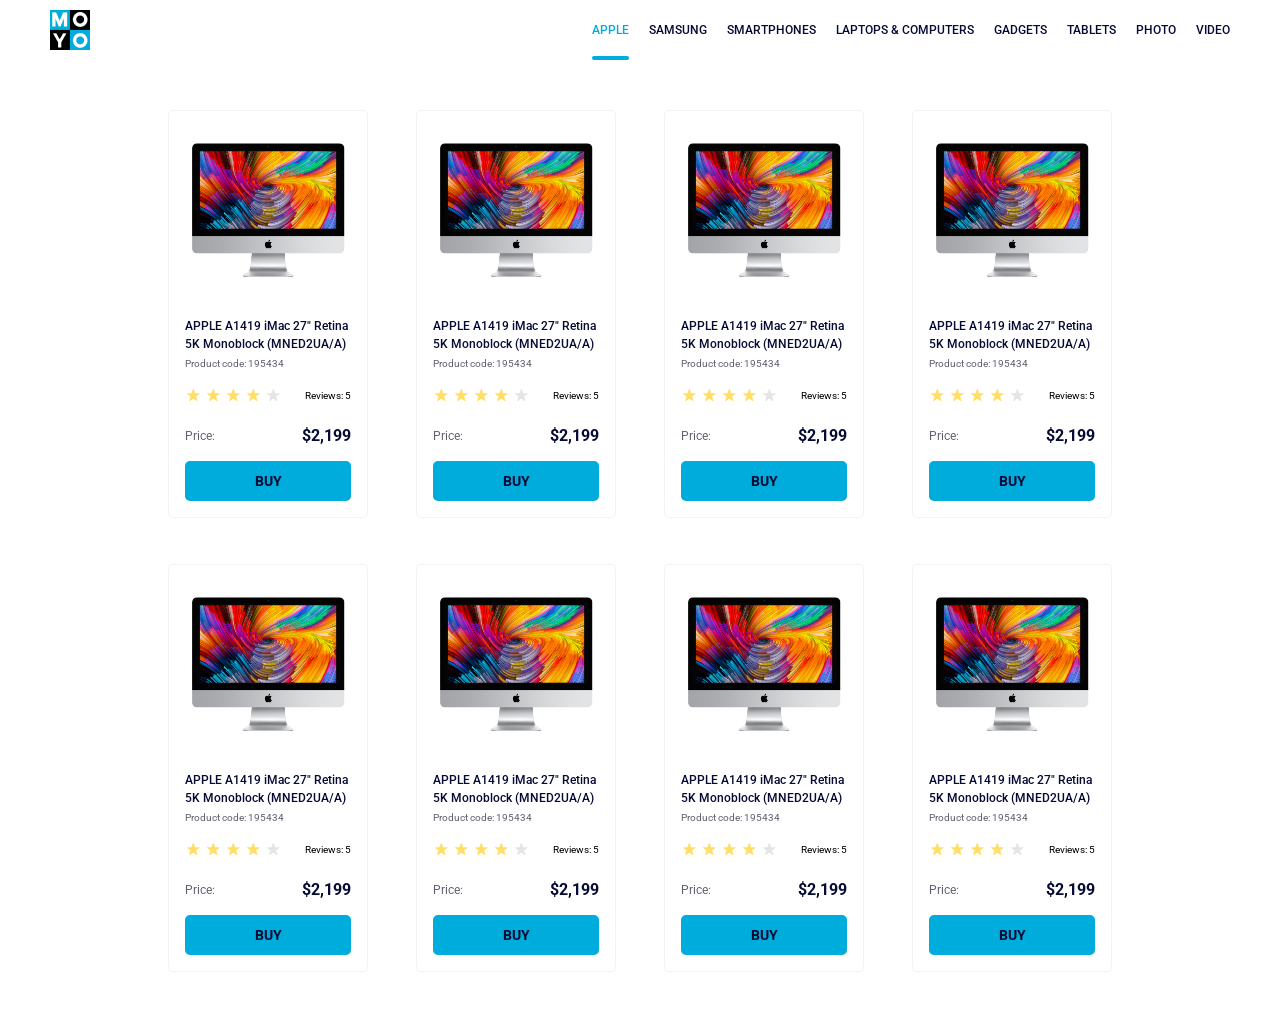
<file: index.html>
<!doctype html><html lang="en"><head><meta charset="utf-8"><meta name="viewport" content="width=device-width, initial-scale=1.0"><title>Catalog</title><link rel="preconnect" href="https://fonts.gstatic.com"><link href="https://fonts.googleapis.com/css2?family=Roboto:wght@400;500;700&display=swap" rel="stylesheet"><link rel="stylesheet" href="index.db31616a.css"></head><body> <header class="header"> <a href="index.html" class="logo"> <img src="logo.eddae0ff.png" alt="moyo__logo"> </a> <div class="nav_block"> <nav class="nav"> <ul class="nav__list"> <li class="nav__item"> <a href="#" class="is-active nav__link"> Apple </a> </li> <li class="nav__item"> <a href="#" class="nav__link"> Samsung </a> </li> <li class="nav__item"> <a href="#" class="nav__link"> Smartphones </a> </li> <li class="nav__item"> <a href="#" class="nav__link" data-qa="hover"> Laptops & Computers </a> </li> <li class="nav__item"> <a href="#" class="nav__link"> Gadgets </a> </li> <li class="nav__item"> <a href="#" class="nav__link"> Tablets </a> </li> <li class="nav__item"> <a href="#" class="nav__link"> Photo </a> </li> <li class="nav__item"> <a href="#" class="nav__link"> Video </a> </li> </ul> </nav> </div> </header> <main class="catalog"> <div class="card" data-qa="card"> <img class="card__image image" src="imac.202c52ff.jpeg" alt="APPLE A1419 iMac 27 Retina 5K Monoblock"> <h3 class="card__device-name"> APPLE A1419 iMac 27" Retina <br> 5K Monoblock (MNED2UA/A) </h3> <p class="card__device-code">Product code: 195434</p> <div class="card__reviews"> <div class="stars stars--4"> <div class="stars__star"></div> <div class="stars__star"></div> <div class="stars__star"></div> <div class="stars__star"></div> <div class="stars__star"></div> </div> <p class="card__text">Reviews: 5</p> </div> <div class="card__price"> <p class="card__price-price">Price:</p> <p class="card__price-price_2199">$2,199</p> </div> <a class="card__link" href="/" data-qa="card-hover"> Buy </a> </div> <div class="card" data-qa="card"> <img class="card__image image" src="imac.202c52ff.jpeg" alt="APPLE A1419 iMac 27 Retina 5K Monoblock"> <h3 class="card__device-name"> APPLE A1419 iMac 27" Retina <br> 5K Monoblock (MNED2UA/A) </h3> <p class="card__device-code">Product code: 195434</p> <div class="card__reviews"> <div class="stars stars--4"> <div class="stars__star"></div> <div class="stars__star"></div> <div class="stars__star"></div> <div class="stars__star"></div> <div class="stars__star"></div> </div> <p class="card__text">Reviews: 5</p> </div> <div class="card__price"> <p class="card__price-price">Price:</p> <p class="card__price-price_2199">$2,199</p> </div> <a class="card__link" href="/" data-qa="hover"> Buy </a> </div> <div class="card" data-qa="card"> <img class="card__image image" src="imac.202c52ff.jpeg" alt="APPLE A1419 iMac 27 Retina 5K Monoblock"> <h3 class="card__device-name"> APPLE A1419 iMac 27" Retina <br> 5K Monoblock (MNED2UA/A) </h3> <p class="card__device-code">Product code: 195434</p> <div class="card__reviews"> <div class="stars stars--4"> <div class="stars__star"></div> <div class="stars__star"></div> <div class="stars__star"></div> <div class="stars__star"></div> <div class="stars__star"></div> </div> <p class="card__text">Reviews: 5</p> </div> <div class="card__price"> <p class="card__price-price">Price:</p> <p class="card__price-price_2199">$2,199</p> </div> <a class="card__link" href="/" data-qa="hover"> Buy </a> </div> <div class="card" data-qa="nav-hover"> <img class="card__image image" src="imac.202c52ff.jpeg" alt="APPLE A1419 iMac 27 Retina 5K Monoblock"> <h3 class="card__device-name"> APPLE A1419 iMac 27" Retina <br> 5K Monoblock (MNED2UA/A) </h3> <p class="card__device-code">Product code: 195434</p> <div class="card__reviews"> <div class="stars stars--4"> <div class="stars__star"></div> <div class="stars__star"></div> <div class="stars__star"></div> <div class="stars__star"></div> <div class="stars__star"></div> </div> <p class="card__text">Reviews: 5</p> </div> <div class="card__price"> <p class="card__price-price">Price:</p> <p class="card__price-price_2199">$2,199</p> </div> <a class="card__link" href="/" data-qa="hover"> Buy </a> </div> <div class="card" data-qa="card"> <img class="card__image image" src="imac.202c52ff.jpeg" alt="APPLE A1419 iMac 27 Retina 5K Monoblock"> <h3 class="card__device-name"> APPLE A1419 iMac 27" Retina <br> 5K Monoblock (MNED2UA/A) </h3> <p class="card__device-code">Product code: 195434</p> <div class="card__reviews"> <div class="stars stars--4"> <div class="stars__star"></div> <div class="stars__star"></div> <div class="stars__star"></div> <div class="stars__star"></div> <div class="stars__star"></div> </div> <p class="card__text">Reviews: 5</p> </div> <div class="card__price"> <p class="card__price-price">Price:</p> <p class="card__price-price_2199">$2,199</p> </div> <a class="card__link" href="/" data-qa="hover"> Buy </a> </div> <div class="card" data-qa="card"> <img class="card__image image" src="imac.202c52ff.jpeg" alt="APPLE A1419 iMac 27 Retina 5K Monoblock"> <h3 class="card__device-name"> APPLE A1419 iMac 27" Retina <br> 5K Monoblock (MNED2UA/A) </h3> <p class="card__device-code">Product code: 195434</p> <div class="card__reviews"> <div class="stars stars--4"> <div class="stars__star"></div> <div class="stars__star"></div> <div class="stars__star"></div> <div class="stars__star"></div> <div class="stars__star"></div> </div> <p class="card__text">Reviews: 5</p> </div> <div class="card__price"> <p class="card__price-price">Price:</p> <p class="card__price-price_2199">$2,199</p> </div> <a class="card__link" href="/" data-qa="hover"> Buy </a> </div> <div class="card" data-qa="card"> <img class="card__image image" src="imac.202c52ff.jpeg" alt="APPLE A1419 iMac 27 Retina 5K Monoblock"> <h3 class="card__device-name"> APPLE A1419 iMac 27" Retina <br> 5K Monoblock (MNED2UA/A) </h3> <p class="card__device-code">Product code: 195434</p> <div class="card__reviews"> <div class="stars stars--4"> <div class="stars__star"></div> <div class="stars__star"></div> <div class="stars__star"></div> <div class="stars__star"></div> <div class="stars__star"></div> </div> <p class="card__text">Reviews: 5</p> </div> <div class="card__price"> <p class="card__price-price">Price:</p> <p class="card__price-price_2199">$2,199</p> </div> <a class="card__link" href="/" data-qa="hover"> Buy </a> </div> <div class="card" data-qa="card"> <img class="card__image image" src="imac.202c52ff.jpeg" alt="APPLE A1419 iMac 27 Retina 5K Monoblock"> <h3 class="card__device-name"> APPLE A1419 iMac 27" Retina <br> 5K Monoblock (MNED2UA/A) </h3> <p class="card__device-code">Product code: 195434</p> <div class="card__reviews"> <div class="stars stars--4"> <div class="stars__star"></div> <div class="stars__star"></div> <div class="stars__star"></div> <div class="stars__star"></div> <div class="stars__star"></div> </div> <p class="card__text">Reviews: 5</p> </div> <div class="card__price"> <p class="card__price-price">Price:</p> <p class="card__price-price_2199">$2,199</p> </div> <a class="card__link" href="/" data-qa="hover"> Buy </a> </div> </main> </body></html>
</file>
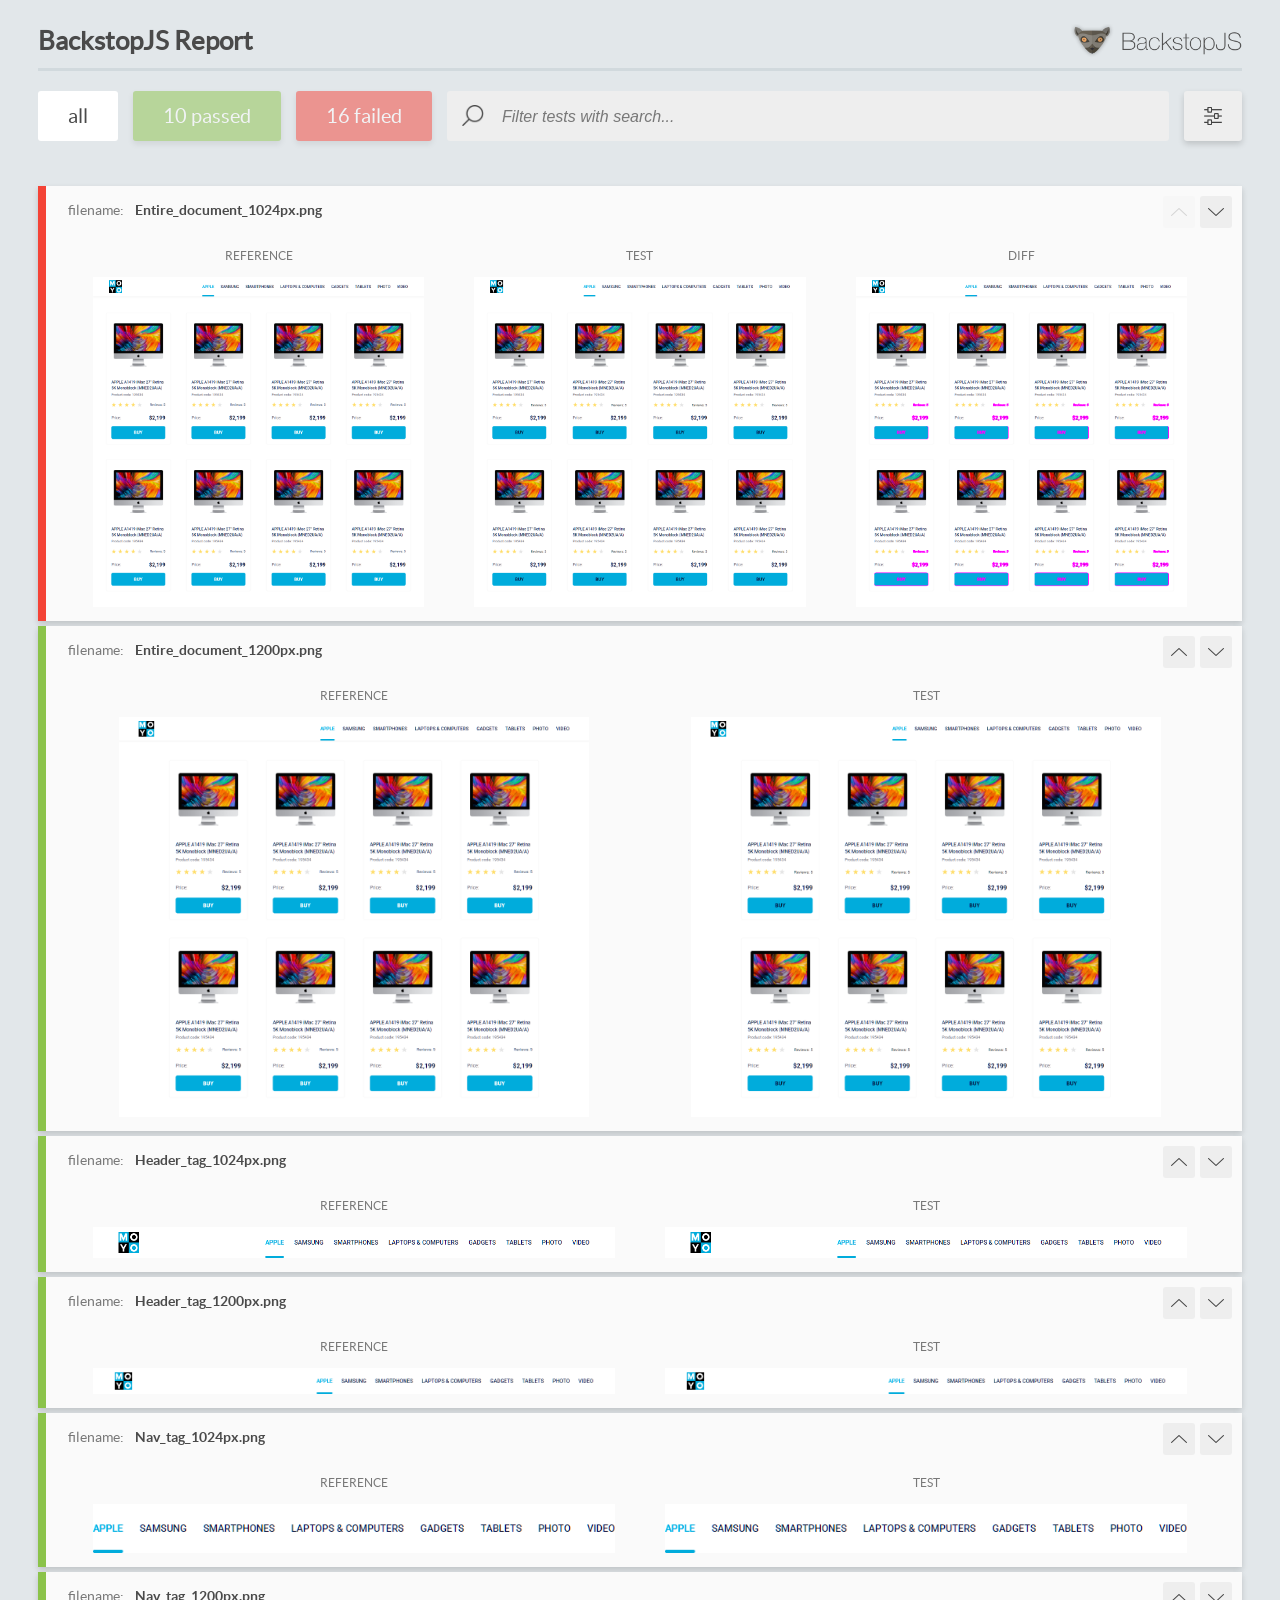
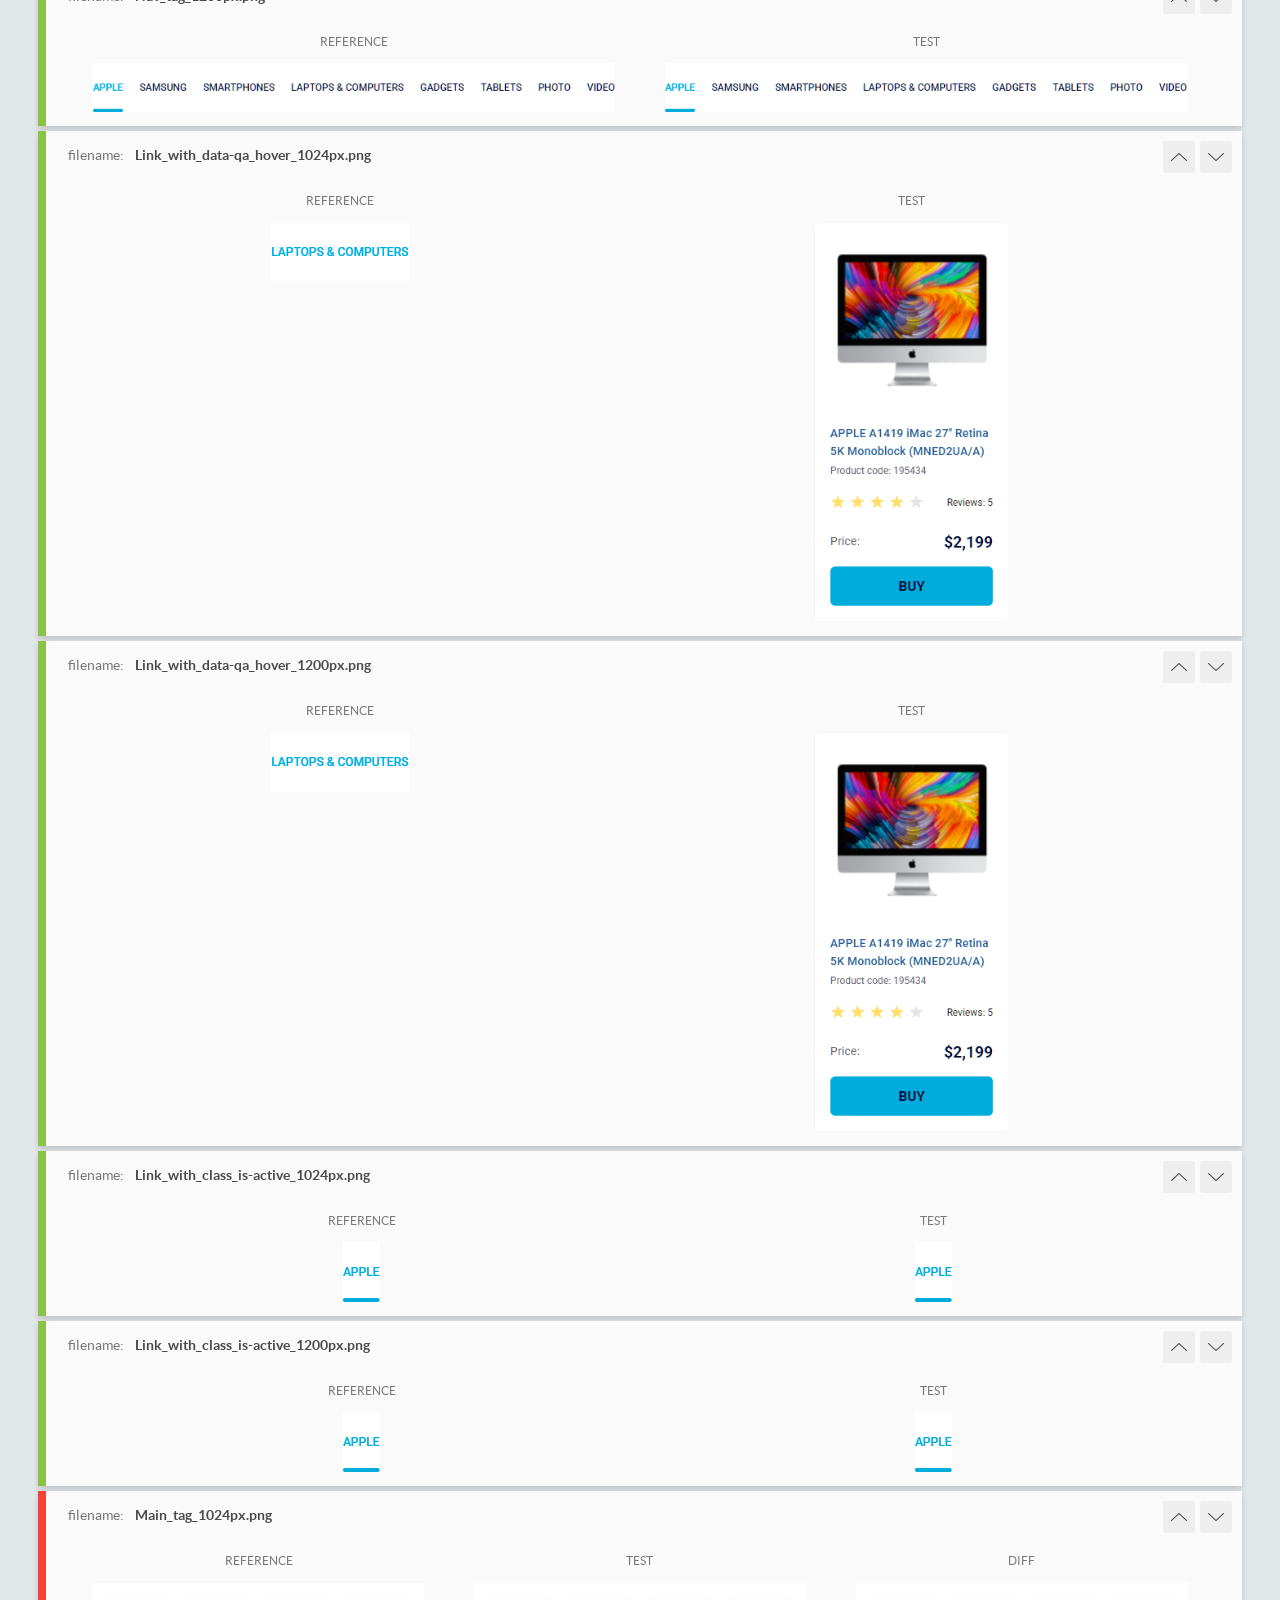
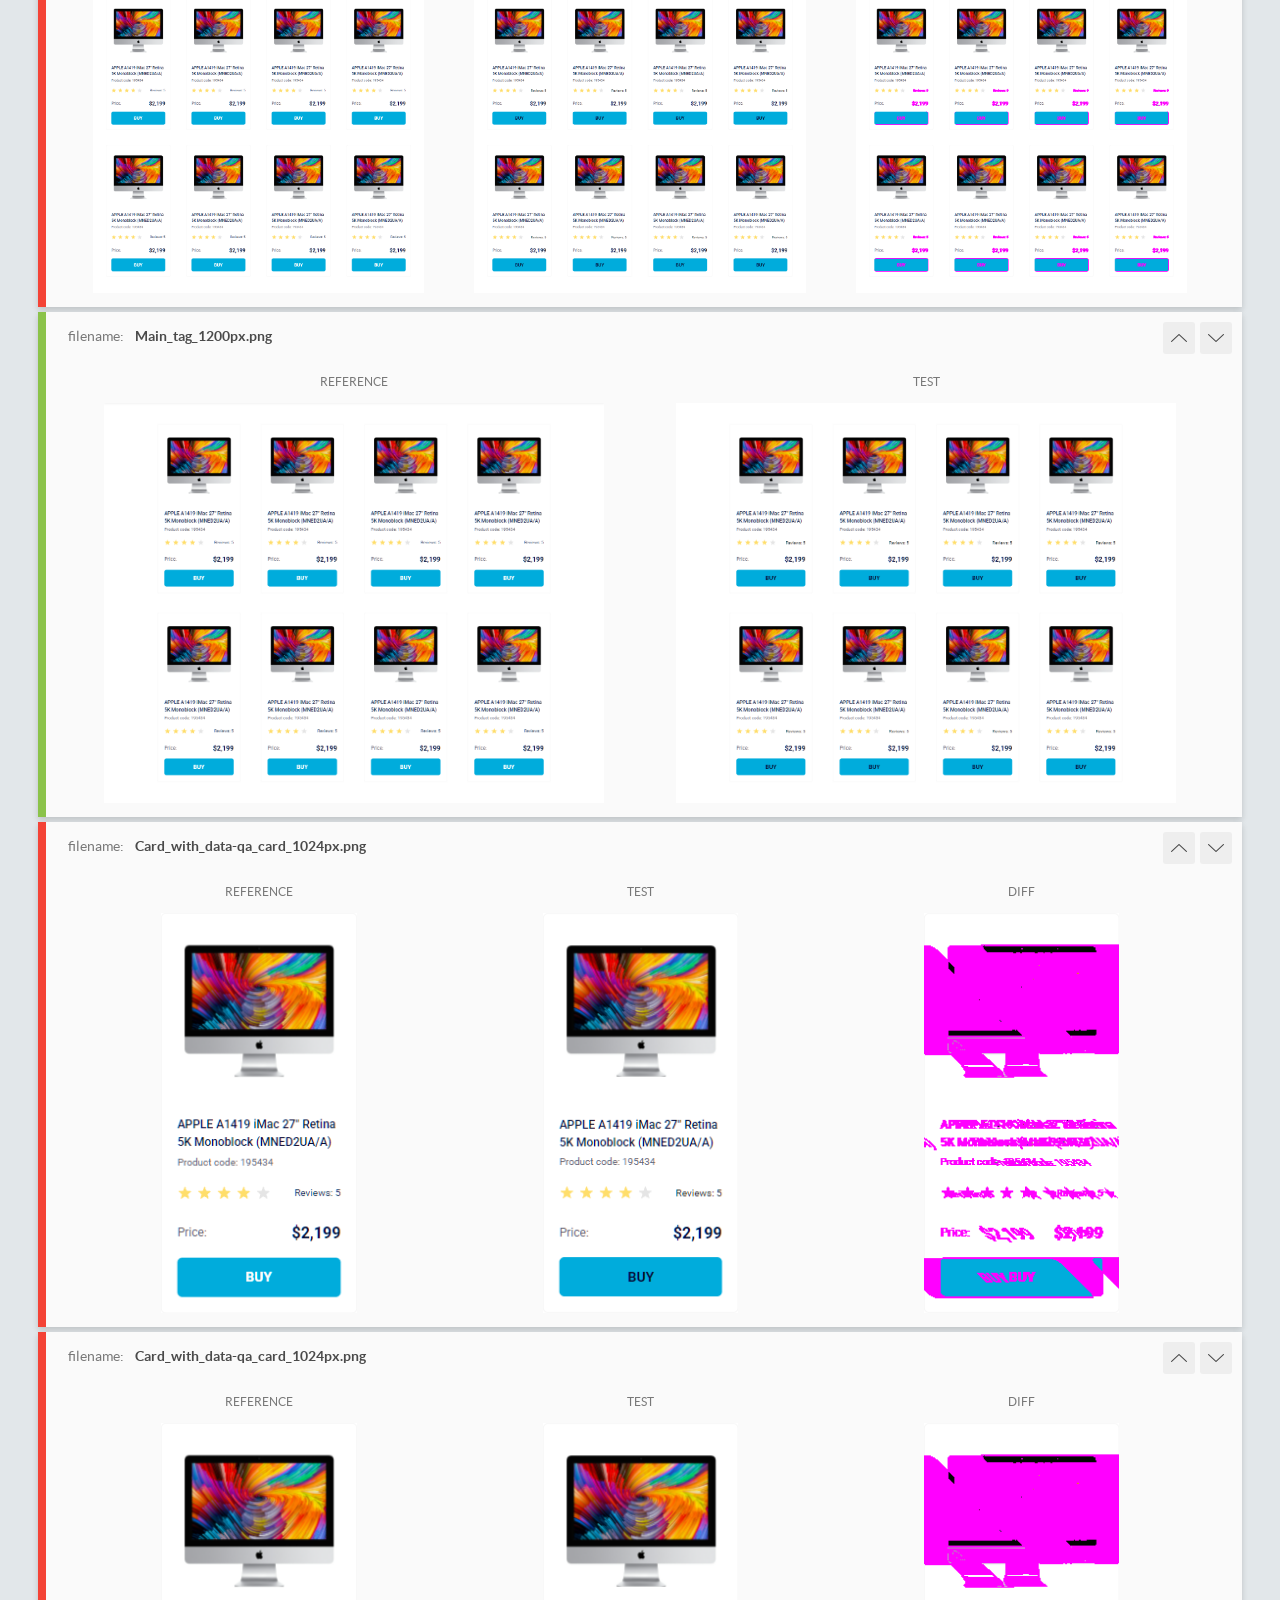
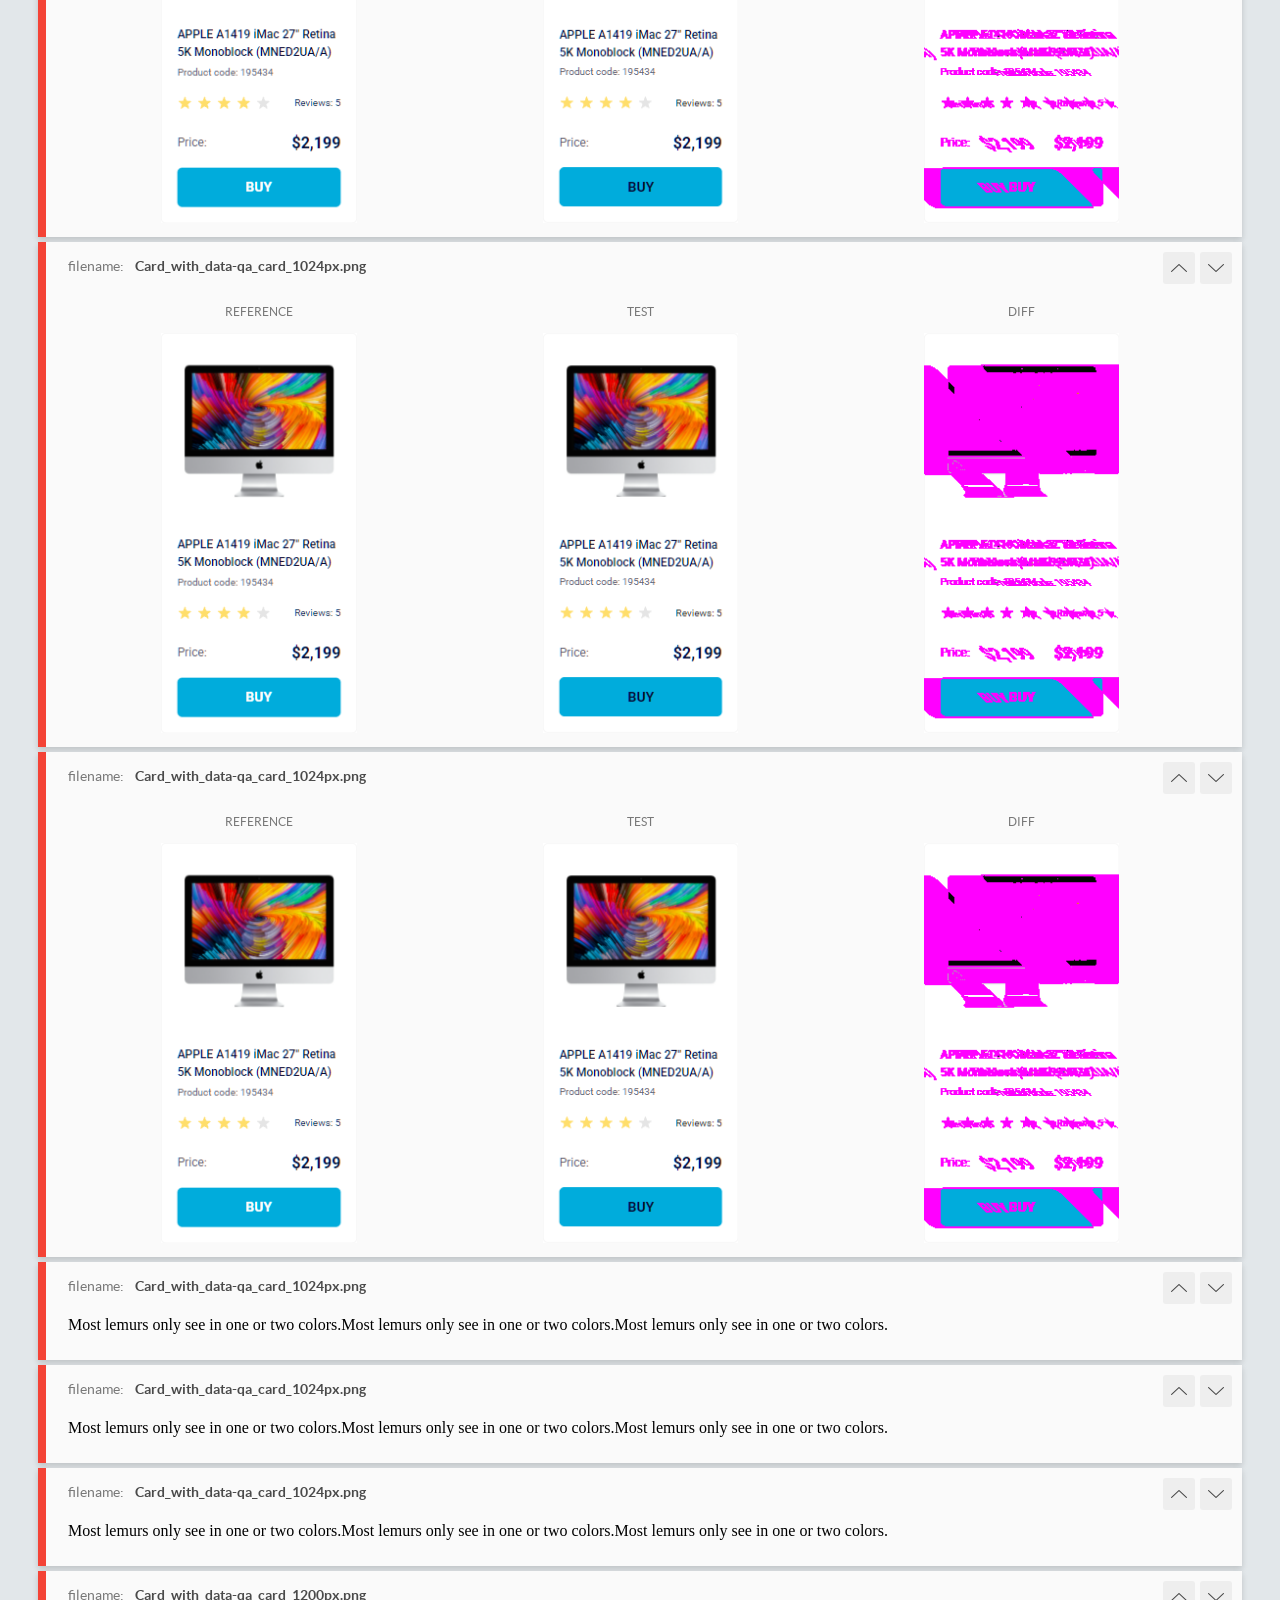
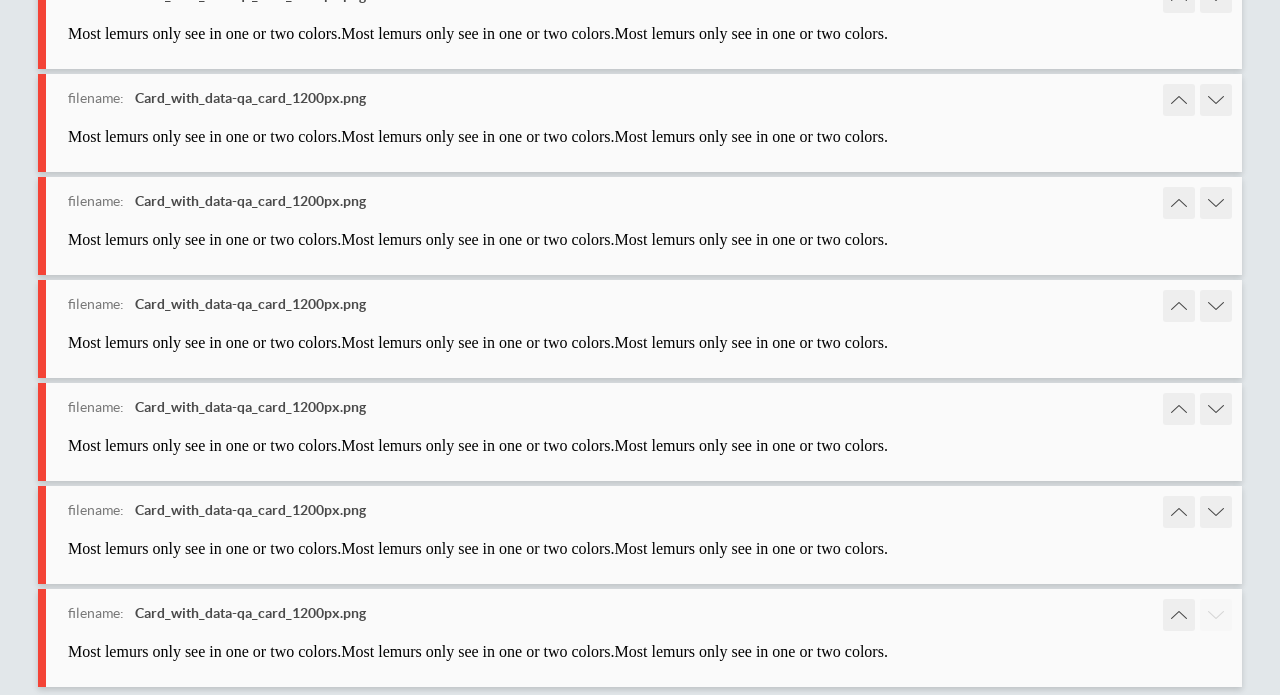
<file: report/html_report/index.html>
<!DOCTYPE html>
<html>
  <head>
    <meta charset="utf-8">
    <!-- Disable Cache -->
    <meta http-equiv="Cache-Control" content="no-cache, no-store, must-revalidate">
    <meta http-equiv="Pragma" content="no-cache">
    <meta http-equiv="Expires" content="0">

    <title>BackstopJS Report</title>

    <style>
      @font-face {
          font-family: 'latoregular';
          src: url('./assets/fonts/lato-regular-webfont.woff2') format('woff2'),
              url('./assets/fonts/lato-regular-webfont.woff') format('woff');
          font-weight: 400;
          font-style: normal;
      }
      @font-face {
          font-family: 'latobold';
          src: url('./assets/fonts/lato-bold-webfont.woff2') format('woff2'),
              url('./assets/fonts/lato-bold-webfont.woff') format('woff');
          font-weight: 700;
          font-style: normal;
      }

      .ReactModal__Body--open {
          overflow: hidden;
      }
      .ReactModal__Body--open .header {
        display: none;
      }

    </style>
  </head>
  <body style="background-color: #E2E7EA">
    <div id="root">

    </div>
    <script>
      function report (report) { // eslint-disable-line no-unused-vars
        window.tests = report;
      }
    </script>
    <script src="config.js"></script>
    <script src="index_bundle.js"></script>
  </body>
</html>
</file>
<file: index.db31616a.css>
.catalog{grid-template-columns:repeat(1,200px);grid-auto-flow:row;justify-content:center;gap:46px 48px;padding:50px 40px;display:grid}@media (width>=488px){.catalog{grid-template-columns:repeat(2,200px)}}@media (width>=768px){.catalog{grid-template-columns:repeat(3,200px)}}@media (width>=1024px){.catalog{grid-template-columns:repeat(4,200px)}}.card{background-color:#fff;border:1px solid #f3f3f3;border-radius:5px;flex-direction:column;justify-content:space-between;align-items:center;width:198px;height:406px;padding:0;transition:transform .3s;display:flex}.card:hover{z-index:1;transform:scale(1.2)}.card__image{justify-content:center;align-items:center;width:160px;height:134px;margin:32px 19px 40px;display:flex}.card__device-name{color:#060b35;text-align:left;width:166px;margin:0 16px 4px;font-size:12px;font-weight:500;line-height:18px}.card:hover .card__device-name{color:#34568b}.card__device-code{text-align:left;color:#616070;box-sizing:border-box;width:calc(100% - 32px);margin:0 16px 16px;font-size:10px;font-weight:400;line-height:14px;display:block}.card__reviews{justify-content:space-between;align-items:flex-end;width:166px;height:16px;margin:0 16px 24px;display:flex}.card__text{font-size:10px;line-height:14px}.card__price{justify-content:space-between;width:166px;height:18px;margin-bottom:16px;display:flex}.card__price-price{color:#616070;font-size:12px;font-weight:400;line-height:18px}.card__price-price_2199{color:#060b35;font-size:16px;font-weight:700;line-height:18px}.card__link{text-transform:uppercase;color:#060b35;background-color:#00acdc;border-radius:5px;justify-content:center;align-items:center;width:166px;height:40px;margin-bottom:16px;font-size:14px;font-weight:700;line-height:16px;text-decoration:none;display:flex}.card__link:hover{color:#00acdc;background-color:#fff;outline:1px solid #00acdc}.stars{display:flex}.stars__star{background-image:url(star.822d561e.svg);background-position:50%;background-repeat:no-repeat;width:16px;height:16px;margin-right:4px}.stars--4 .stars__star:nth-child(-n+4){background-image:url(star-active.edda4c43.svg)}ul{list-style:none}a{text-decoration:none}.header{justify-content:space-between;align-items:center;padding:0 50px;display:flex}.nav__list{margin:0;padding:0;display:flex}.nav__link{text-align:center;color:#060b35;text-transform:uppercase;align-items:center;height:60px;font-size:12px;font-weight:500;display:flex}.nav__item:not(:first-child){padding-left:20px}.nav__link:hover{color:#00acdc}.nav__link:active{color:#00acdc;box-shadow:0 4px #00acdc}.is-active{color:#00acdc;position:relative}.is-active:after{content:"";background-color:#00acdc;border-radius:8px;width:100%;height:4px;position:absolute;bottom:0;left:0}.logo{max-height:40px}*{margin:0}body{font-family:Roboto,sans-serif}
/*# sourceMappingURL=index.db31616a.css.map */
</file>
